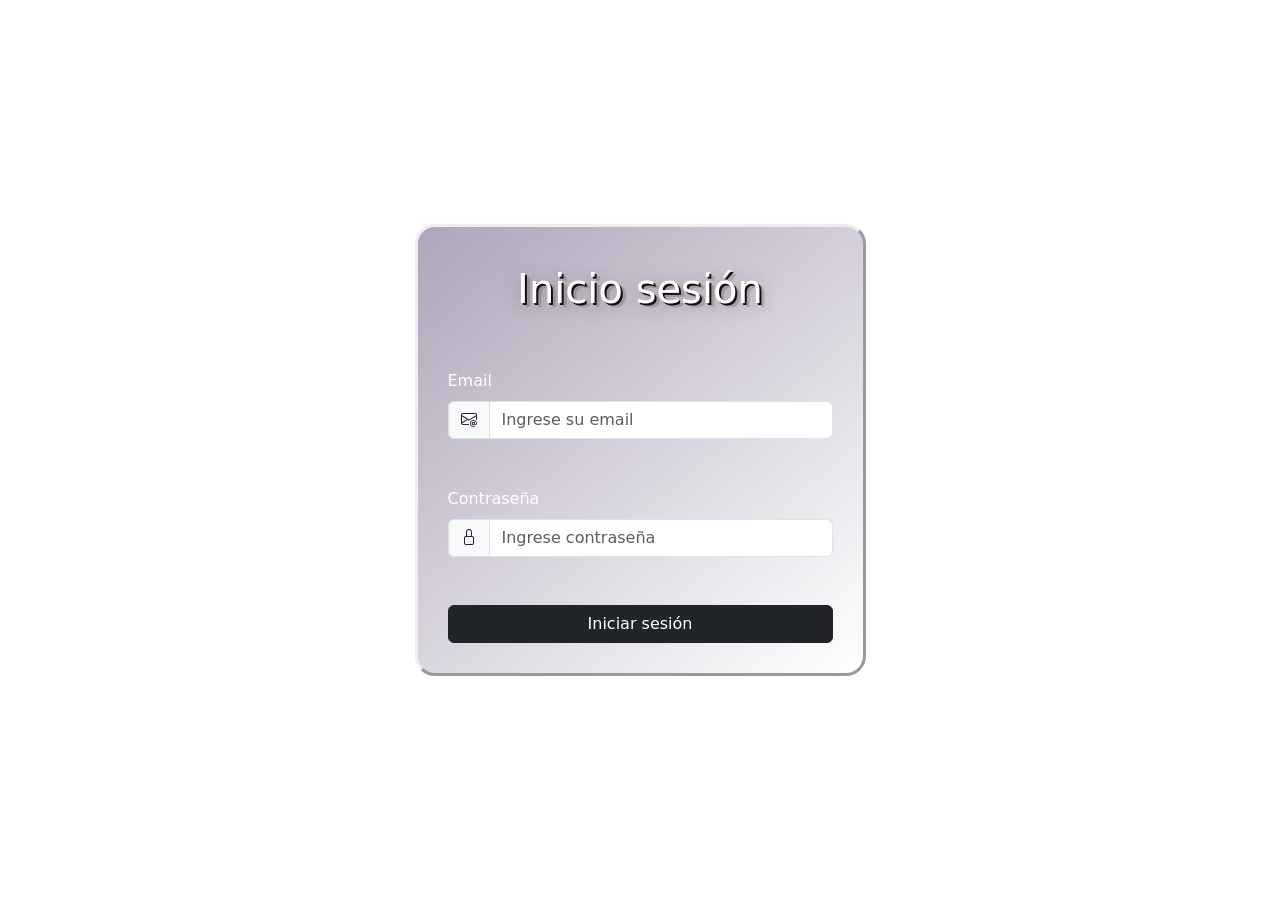
<file: index.html>
<!DOCTYPE html>
<html lang="es">

<head>
    <meta charset="UTF-8">
    <meta name="viewport" content="width=device-width, initial-scale=1.0">

    <title>login</title>

    <link rel="stylesheet" href="https://cdn.jsdelivr.net/npm/bootstrap-icons@1.13.1/font/bootstrap-icons.min.css">

    <link href="https://cdn.jsdelivr.net/npm/bootstrap@5.3.8/dist/css/bootstrap.min.css" rel="stylesheet" integrity="sha384-sRIl4kxILFvY47J16cr9ZwB07vP4J8+LH7qKQnuqkuIAvNWLzeN8tE5YBujZqJLB" crossorigin="anonymous">

    <script defer src="https://cdn.jsdelivr.net/npm/bootstrap@5.3.8/dist/js/bootstrap.bundle.min.js" integrity="sha384-FKyoEForCGlyvwx9Hj09JcYn3nv7wiPVlz7YYwJrWVcXK/BmnVDxM+D2scQbITxI" crossorigin="anonymous"></script>

    <script src="https://code.jquery.com/jquery-3.7.1.js" integrity="sha256-eKhayi8LEQwp4NKxN+CfCh+3qOVUtJn3QNZ0TciWLP4=" crossorigin="anonymous"></script>

    <!--LINK CON JS-->
    <script defer src="./assets/js/login.js"></script>

    <!--LINK CON CSS-->
    <link rel="stylesheet" href="./assets/css/style.css">
</head>

<body>
 
    <main class="d-flex justify-content-center align-items-center min-vh-100">
        <div class="container">
            <div class="row justify-content-center">
                <div class="col-12 col-sm-10 col-md-7 col-lg-5">

                    <form target="_self" id="loginForm" novalidate>

                        <div id="encabezado" class="py-2 mb-5">
                            <h1 class="mb-0 text-center">Inicio sesión</h1>
                        </div>

                        <div class="mb-5">
                            <label for="email" class="form-label">Email</label>

                            <div class="input-group has-validation">

                                <span class="input-group-text">
                                    <i class="bi bi-envelope-at"></i>
                                </span>

                                <input type="email" name="correo" id="email" class="form-control"
                                    placeholder="Ingrese su email" required>

                                <div class="invalid-feedback">
                                    Ingrese un correo válido.
                                </div>

                            </div>
                        </div>

                        <div class="mb-5">
                            <label for="password" class="form-label">Contraseña</label>

                            <div class="input-group has-validation">
                                
                                <span class="input-group-text">
                                    <i class="bi bi-lock"></i>
                                </span>
                                
                                <input type="password" name="clave" id="password" class="form-control"
                                    placeholder="Ingrese contraseña" minlength="4" maxlength="8" required>
                                
                                    <div class="invalid-feedback">
                                    La contraseña debe tener:
                                    <ul>
                                        <li>Entre 4 y 8 caracteres.</li>
                                        <li>Al menos una letra y un número</li>
                                    </ul>
                                </div>

                            </div>
                        </div>

                        <div class="alert alert-success d-none text-center" id="inicioSesion">
                            Inicio de sesión exitoso.
                        </div>

                        <div class="d-grid gap-2">
                            <button type="submit" class="btn btn-dark">Iniciar sesión</button>
                        </div>
                    </form>

                </div>
            </div>
        </div>
    </main>

</body>

</html>
</file>
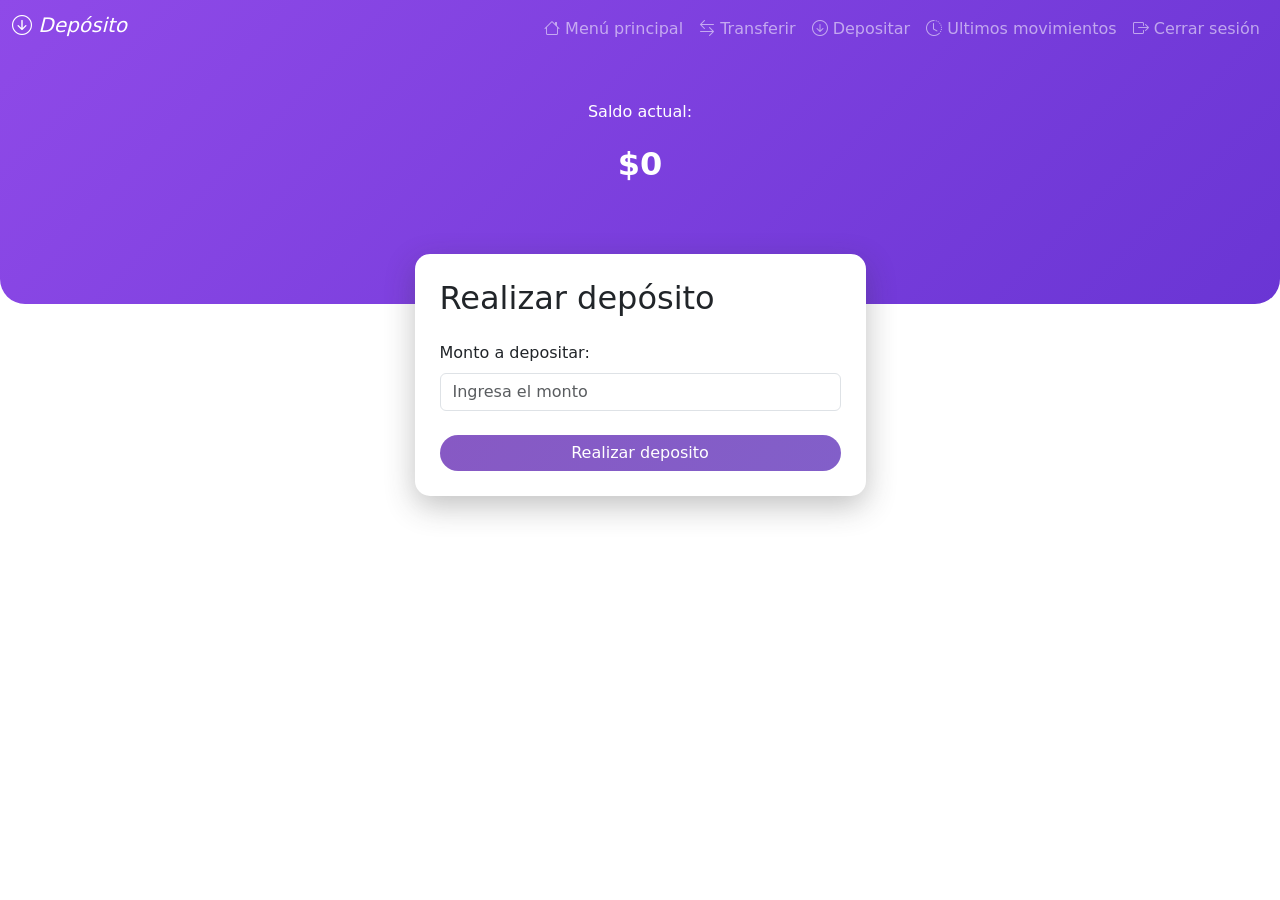
<file: deposit.html>
<!DOCTYPE html>
<html lang="es">

<head>
    <meta charset="UTF-8">
    <meta name="viewport" content="width=device-width, initial-scale=1.0">

    <title>Depósito</title>

    <link rel="stylesheet" href="https://cdn.jsdelivr.net/npm/bootstrap-icons@1.13.1/font/bootstrap-icons.min.css">

    <link href="https://cdn.jsdelivr.net/npm/bootstrap@5.3.8/dist/css/bootstrap.min.css" rel="stylesheet"
        integrity="sha384-sRIl4kxILFvY47J16cr9ZwB07vP4J8+LH7qKQnuqkuIAvNWLzeN8tE5YBujZqJLB" crossorigin="anonymous">

    <script defer src="https://cdn.jsdelivr.net/npm/bootstrap@5.3.8/dist/js/bootstrap.bundle.min.js"
        integrity="sha384-FKyoEForCGlyvwx9Hj09JcYn3nv7wiPVlz7YYwJrWVcXK/BmnVDxM+D2scQbITxI"
        crossorigin="anonymous"></script>

    <script src="https://code.jquery.com/jquery-3.7.1.js"
        integrity="sha256-eKhayi8LEQwp4NKxN+CfCh+3qOVUtJn3QNZ0TciWLP4=" crossorigin="anonymous"></script>

    <!--LINK CON JS-->
    <script defer src="./assets/js/deposit.js"></script>

    <!--LINK CON CSS-->
    <link rel="stylesheet" href="./assets/css/style.css">
</head>

<body>

    <header>
        <nav class="navbar navbar-expand-lg navbar-dark bg-transparent position-absolute w-100">
            <div class="container-fluid">

                <h1 class="navbar-brand">
                    <i class="bi bi-arrow-down-circle fs-5"> Depósito</i>
                </h1>

                <button class="navbar-toggler" type="button" data-bs-toggle="collapse" data-bs-target="#navbarWallet">
                    <span class="navbar-toggler-icon"></span>
                </button>

                <div class="collapse navbar-collapse" id="navbarWallet">
                    <ul class="navbar-nav ms-auto mb-2 mb-lg-0 text-end">
                        <li class="nav-item">
                            <a class="nav-link" href="menu.html">
                                <i class="bi bi-house"></i> Menú principal
                            </a>
                        </li>
                        <li class="nav-item">
                            <a class="nav-link" href="sendmoney.html">
                                <i class="bi bi-arrow-left-right"></i> Transferir
                            </a>
                        </li>
                        <li class="nav-item">
                            <a class="nav-link" href="deposit.html">
                                <i class="bi bi-arrow-down-circle"></i> Depositar
                            </a>
                        </li>
                        <li class="nav-item">
                            <a class="nav-link" href="transactions.html">
                                <i class="bi bi-clock-history"></i> Ultimos movimientos
                            </a>
                        </li>
                        <li class="nav-item">
                            <a class="nav-link" href="index.html">
                                <i class="bi bi-box-arrow-right"></i> Cerrar sesión
                            </a>
                        </li>
                    </ul>
                </div>
            </div>
        </nav>

        <div class="wallet-header">

            <div class=" mb- text-center">
                <p class="text-white ">Saldo actual:</p>
                <div class="saldo">
                    <p class="fw-bold">$<span id="saldoTotal">0</span></p>
                </div>
            </div>
        </div>

    </header>

    <main class="fondo-main">
        <div class="container">
            <div class="row justify-content-center">
                <div class="col-12 col-sm-10 col-md-7 col-lg-5">
                    <div class="fondo-card">

                        <h2 class="mb-4">Realizar depósito</h2>

                        <form id="depositForm">
                            <div class="mb-4">
                                <label for="montoDepositado" class="form-label">Monto a depositar:</label>
                                <input type="number" name="enviar" id="montoDepositado" class="form-control"
                                    placeholder="Ingresa el monto" min="1" step="0.01" required>
                            </div>

                            <div class="d-grid gap-2">
                                <button id="btnDepositar" class="btn btn-outline-primary">Realizar deposito</button>
                            </div>
                        </form>

                        <div id="confirmacionDeposito" class="mt-3 d-none">
                            <div class="alert alert-success text-center mb-0">
                                <strong>Depósito de $<span id="montoConfirmado"></span> realizado
                                    correctamente.</strong>
                            </div>
                        </div>

                    </div>
                </div>
            </div>
        </div>
    </main>

    <div class="toast-container position-fixed bottom-0 end-0 p-3">
        <div id="error" class="toast align-items-center text-bg-danger border-0" role="alert">
            <div class="d-flex">
                <div class="toast-body">
                    Ingrese un monto válido.
                </div>
                <button type="button" class="btn-close btn-close-white me-2 m-auto" data-bs-dismiss="toast"></button>
            </div>
        </div>
    </div>

</body>

</html>
</file>
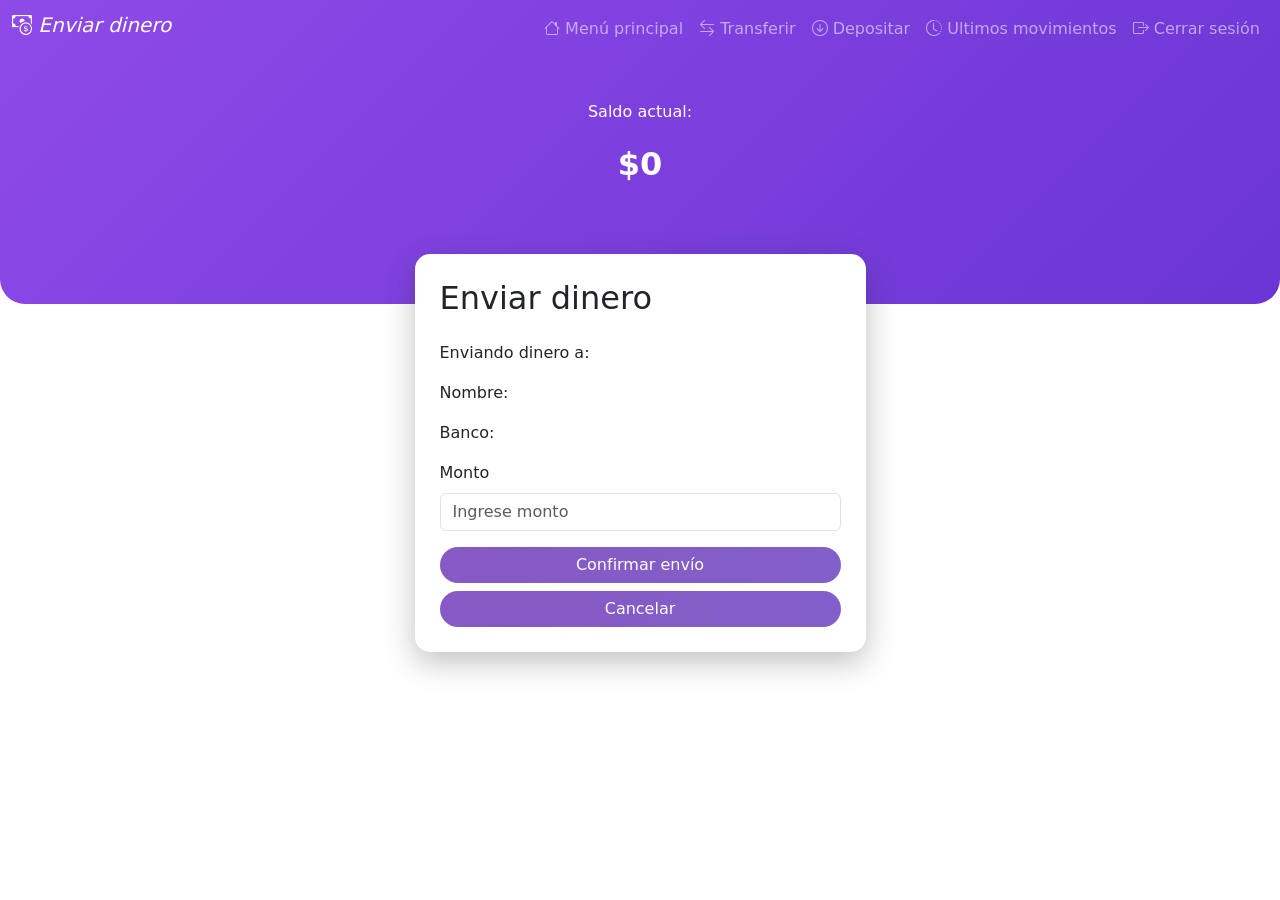
<file: enviar.html>
<!DOCTYPE html>
<html lang="es">

<head>
    <meta charset="UTF-8">
    <meta name="viewport" content="width=device-width, initial-scale=1.0">
    <title>Enviar dinero</title>

    <link rel="stylesheet" href="https://cdn.jsdelivr.net/npm/bootstrap-icons@1.13.1/font/bootstrap-icons.min.css">

    <link href="https://cdn.jsdelivr.net/npm/bootstrap@5.3.8/dist/css/bootstrap.min.css" rel="stylesheet"
        integrity="sha384-sRIl4kxILFvY47J16cr9ZwB07vP4J8+LH7qKQnuqkuIAvNWLzeN8tE5YBujZqJLB" crossorigin="anonymous">

    <script defer src="https://cdn.jsdelivr.net/npm/bootstrap@5.3.8/dist/js/bootstrap.bundle.min.js"
        integrity="sha384-FKyoEForCGlyvwx9Hj09JcYn3nv7wiPVlz7YYwJrWVcXK/BmnVDxM+D2scQbITxI"
        crossorigin="anonymous"></script>

    <script src="https://code.jquery.com/jquery-3.7.1.js"
        integrity="sha256-eKhayi8LEQwp4NKxN+CfCh+3qOVUtJn3QNZ0TciWLP4=" crossorigin="anonymous"></script>

    <!--LINK CON JS-->
    <script defer src="./assets/js/enviar.js"></script>

    <!--LINK CON CSS-->
    <link rel="stylesheet" href="./assets/css/style.css">
</head>

<body>
    <header>
        <nav class="navbar navbar-expand-lg navbar-dark bg-transparent position-absolute w-100">
            <div class="container-fluid">

                <h1 class="navbar-brand">
                    <i class="bi bi-cash-coin fs-5"> Enviar dinero</i>
                </h1>

                <button class="navbar-toggler" type="button" data-bs-toggle="collapse" data-bs-target="#navbarWallet">
                    <span class="navbar-toggler-icon"></span>
                </button>

                <div class="collapse navbar-collapse" id="navbarWallet">
                    <ul class="navbar-nav ms-auto mb-2 mb-lg-0 text-end">
                        <li class="nav-item">
                            <a class="nav-link" href="menu.html">
                                <i class="bi bi-house"></i> Menú principal
                            </a>
                        </li>
                        <li class="nav-item">
                            <a class="nav-link" href="sendmoney.html">
                                <i class="bi bi-arrow-left-right"></i> Transferir
                            </a>
                        </li>
                        <li class="nav-item">
                            <a class="nav-link" href="deposit.html">
                                <i class="bi bi-arrow-down-circle"></i> Depositar
                            </a>
                        </li>
                        <li class="nav-item">
                            <a class="nav-link" href="transactions.html">
                                <i class="bi bi-clock-history"></i> Ultimos movimientos
                            </a>
                        </li>
                        <li class="nav-item">
                            <a class="nav-link" href="index.html">
                                <i class="bi bi-box-arrow-right"></i> Cerrar sesión
                            </a>
                        </li>
                    </ul>
                </div>
            </div>
        </nav>

        <div class="wallet-header">

            <div class=" mb- text-center">
                <p class="text-white ">Saldo actual:</p>
                <div class="saldo">
                    <p class="fw-bold">$<span id="saldoTotal">0</span></p>
                </div>
            </div>

        </div>
    </header>

    <main class="fondo-main">
        <div class="container">
            <div class="row justify-content-center">
                <div class="col-12 col-sm-10 col-md-7 col-lg-5">
                    <div class="fondo-card">
                        
                        <h2 class="mb-4">Enviar dinero</h2>

                        <p>Enviando dinero a: <strong id="rut"></strong></p>
                        <p>Nombre: <strong id="nombre"></strong></p>
                        <p>Banco: <strong id="banco"></strong></p>

                        <div class="mb-3">
                            <label for="enviarMonto" class="form-label">Monto</label>
                            <input type="number" name="send" class="form-control" id="enviarMonto"
                                placeholder="Ingrese monto" min="1" required>
                        </div>

                        <div class="d-grid gap-2">
                            <button class="btn btn-outline-primary" id="btnConfirmar">Confirmar envío</button>
                            <a href="sendmoney.html" class="btn btn-primary" id="btnConfirmar">Cancelar</a>
                        </div>

                        <div id="confirmacionEnvio" class="mt-3 d-none">
                            <div class="alert alert-success text-center mb-0">
                                <strong>Se han transferido $<span id="montoEnviado"></span> correctamente.</strong>
                            </div>
                        </div>
                    </div>
                </div>
            </div>
        </div>
    </main>
</body>

</html>
</file>
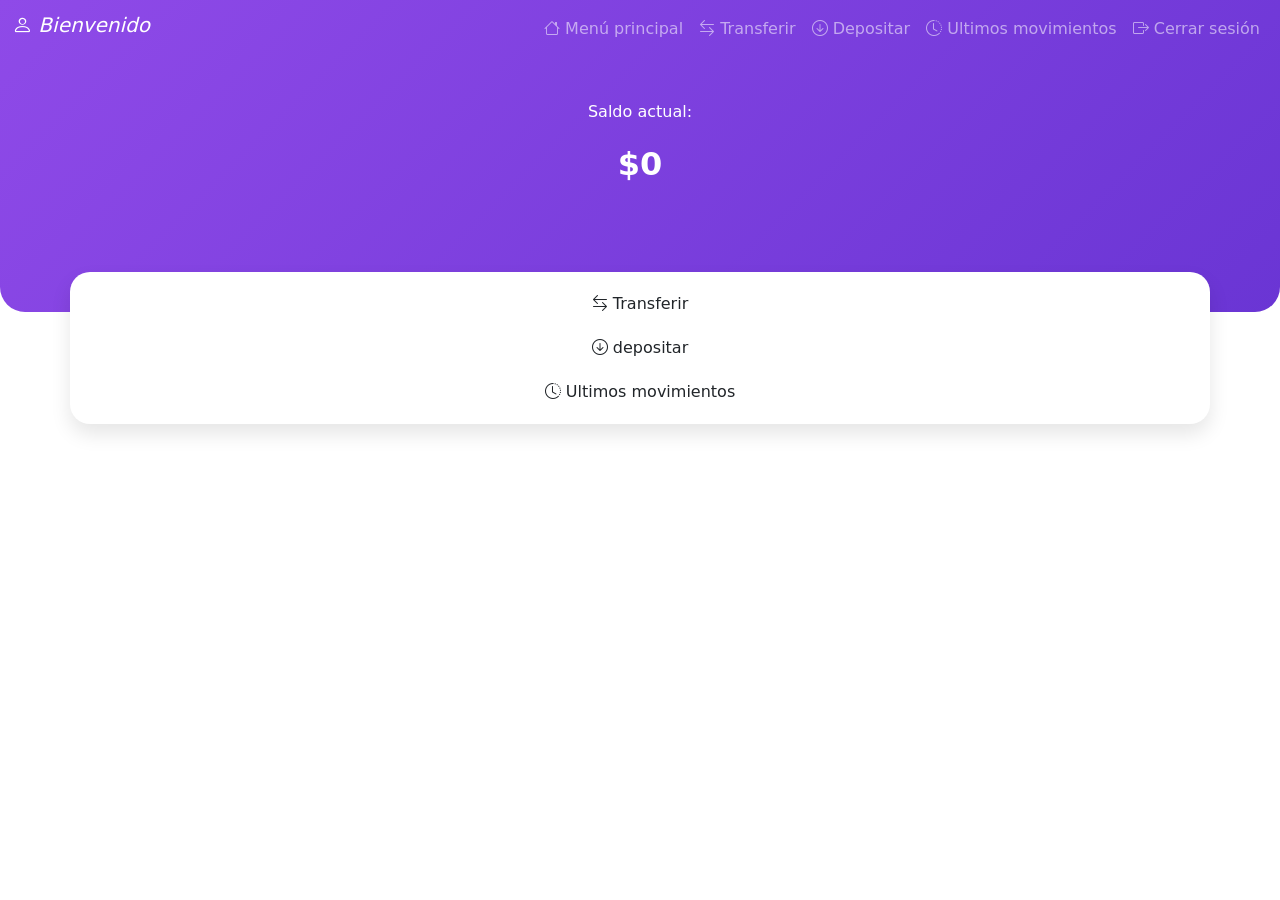
<file: menu.html>
<!DOCTYPE html>
<html lang="es">

<head>
    <meta charset="UTF-8">
    <meta name="viewport" content="width=device-width, initial-scale=1.0">
    <title>Menú principal</title>

    <link rel="stylesheet" href="https://cdn.jsdelivr.net/npm/bootstrap-icons@1.13.1/font/bootstrap-icons.min.css">

    <link href="https://cdn.jsdelivr.net/npm/bootstrap@5.3.8/dist/css/bootstrap.min.css" rel="stylesheet" integrity="sha384-sRIl4kxILFvY47J16cr9ZwB07vP4J8+LH7qKQnuqkuIAvNWLzeN8tE5YBujZqJLB" crossorigin="anonymous">

    <script defer src="https://cdn.jsdelivr.net/npm/bootstrap@5.3.8/dist/js/bootstrap.bundle.min.js" integrity="sha384-FKyoEForCGlyvwx9Hj09JcYn3nv7wiPVlz7YYwJrWVcXK/BmnVDxM+D2scQbITxI" crossorigin="anonymous"></script>

    <script src="https://code.jquery.com/jquery-3.7.1.js" integrity="sha256-eKhayi8LEQwp4NKxN+CfCh+3qOVUtJn3QNZ0TciWLP4=" crossorigin="anonymous"></script>

    <!--LINK CON JS-->
    <script defer src="./assets/js/menu.js"></script>

    <!--LINK CON CSS-->
    <link rel="stylesheet" href="./assets/css/style.css">

</head>
  
<body>
    <header>
        <nav class="navbar navbar-expand-lg navbar-dark bg-transparent position-absolute w-100">
            <div class="container-fluid">

                <h1 class="navbar-brand">
                    <i class="bi bi-person fs-5"> Bienvenido</i>
                </h1>

                <button class="navbar-toggler" type="button" data-bs-toggle="collapse" data-bs-target="#navbarWallet">
                    <span class="navbar-toggler-icon"></span>
                </button>

                <div class="collapse navbar-collapse" id="navbarWallet">
                    <ul class="navbar-nav ms-auto mb-2 mb-lg-0 text-end">
                        <li class="nav-item">
                            <a class="nav-link" href="menu.html">
                                <i class="bi bi-house"></i> Menú principal
                            </a>
                        </li>
                        <li class="nav-item">
                            <a class="nav-link" href="sendmoney.html">
                                <i class="bi bi-arrow-left-right"></i> Transferir
                            </a>
                        </li>
                        <li class="nav-item">
                            <a class="nav-link" href="deposit.html">
                                <i class="bi bi-arrow-down-circle"></i> Depositar
                            </a>
                        </li>
                        <li class="nav-item">
                            <a class="nav-link" href="transactions.html">
                                <i class="bi bi-clock-history"></i> Ultimos movimientos
                            </a>
                        </li>
                        <li class="nav-item">
                            <a class="nav-link" href="index.html">
                                <i class="bi bi-box-arrow-right"></i> Cerrar sesión
                            </a>
                        </li>
                    </ul>
                </div>
            </div>
        </nav>

        <div class="wallet-header">

            <div class=" mb-4 text-center">
                <p class="text-white">Saldo actual:</p>
                <div class="saldo">
                    <p class="fw-bold">$<span id="saldoTotal">0</span></p>
                </div>
            </div>
        </div>
    </header>

    <main class="d-flex justify-content-center align-content-center">
        <div class="container">
            <div class="row actions text-center">

                <div class="col-4 action-item btn-action" data-url="sendmoney.html">
                    <i class="bi bi-arrow-left-right"></i>
                    Transferir
                </div>
                <div class="col-4 action-item btn-action" data-url="deposit.html">
                    <i class="bi bi-arrow-down-circle"></i>
                    depositar
                </div>
                <div class="col-4 action-item btn-action" data-url="transactions.html">
                    <i class="bi bi-clock-history"></i>
                    Ultimos movimientos
                </div>

            </div>
        </div>
    </main>
</body>

</html>
</file>
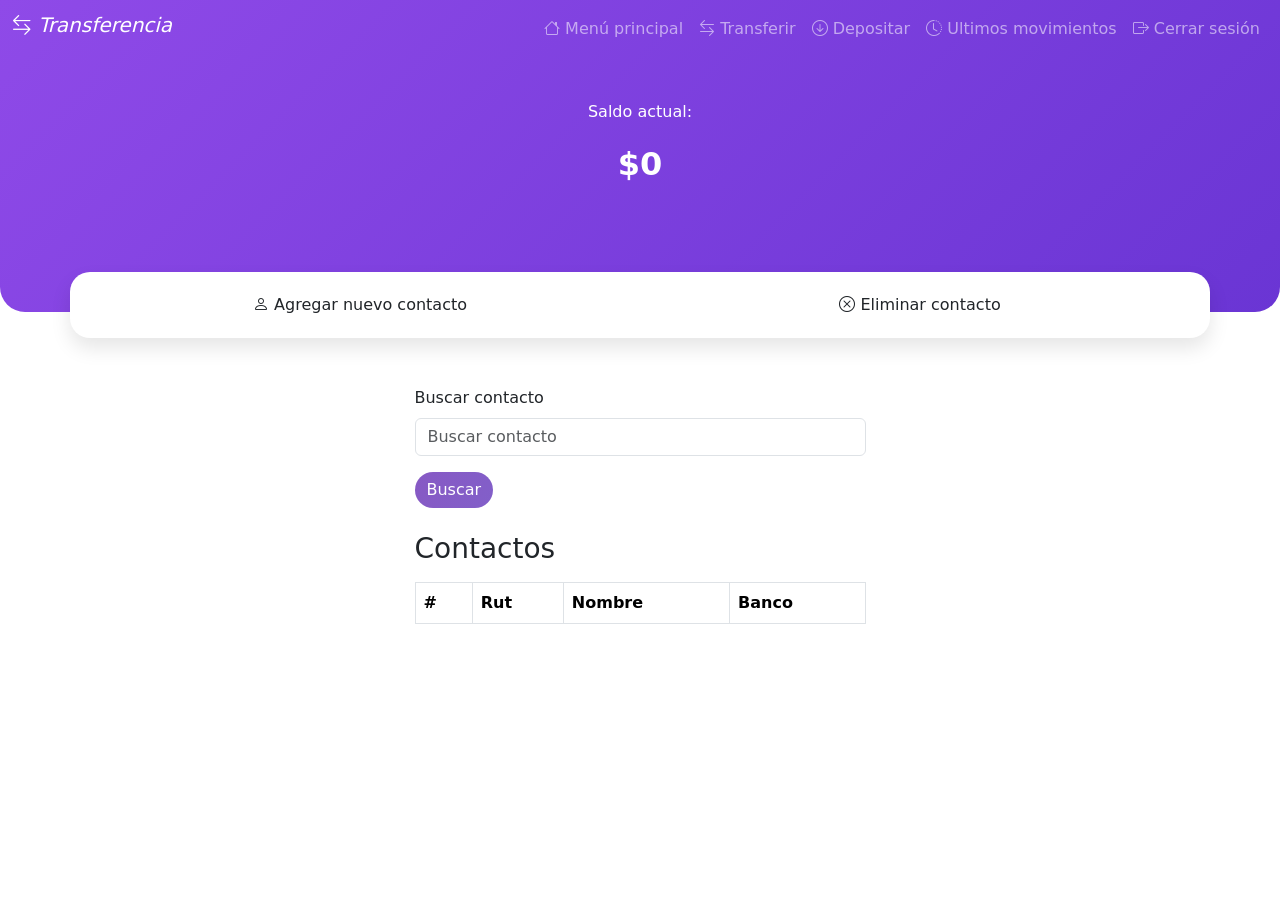
<file: sendmoney.html>
<!DOCTYPE html>
<html lang="es">

<head>
    <meta charset="UTF-8">
    <meta name="viewport" content="width=device-width, initial-scale=1.0">

    <title>Tranferencia</title>

    <link rel="stylesheet" href="https://cdn.jsdelivr.net/npm/bootstrap-icons@1.13.1/font/bootstrap-icons.min.css">

    <link href="https://cdn.jsdelivr.net/npm/bootstrap@5.3.8/dist/css/bootstrap.min.css" rel="stylesheet"
        integrity="sha384-sRIl4kxILFvY47J16cr9ZwB07vP4J8+LH7qKQnuqkuIAvNWLzeN8tE5YBujZqJLB" crossorigin="anonymous">

    <script defer src="https://cdn.jsdelivr.net/npm/bootstrap@5.3.8/dist/js/bootstrap.bundle.min.js"
        integrity="sha384-FKyoEForCGlyvwx9Hj09JcYn3nv7wiPVlz7YYwJrWVcXK/BmnVDxM+D2scQbITxI"
        crossorigin="anonymous"></script>

    <script src="https://code.jquery.com/jquery-3.7.1.js"
        integrity="sha256-eKhayi8LEQwp4NKxN+CfCh+3qOVUtJn3QNZ0TciWLP4=" crossorigin="anonymous"></script>

    <!--LINK CON JS-->
    <script defer src="./assets/js/sendmoney.js"></script>

    <!--LINK CON CSS-->
    <link rel="stylesheet" href="./assets/css/style.css">
</head>

<body>

    <header>
        <nav class="navbar navbar-expand-lg navbar-dark bg-transparent position-absolute w-100">
            <div class="container-fluid">

                <h1 class="navbar-brand">
                    <i class="bi bi-arrow-left-right fs-5"> Transferencia</i>
                </h1>

                <button class="navbar-toggler" type="button" data-bs-toggle="collapse" data-bs-target="#navbarWallet">
                    <span class="navbar-toggler-icon"></span>
                </button>

                <div class="collapse navbar-collapse" id="navbarWallet">
                    <ul class="navbar-nav ms-auto mb-2 mb-lg-0 text-end">
                        <li class="nav-item">
                            <a class="nav-link" href="menu.html">
                                <i class="bi bi-house"></i> Menú principal
                            </a>
                        </li>
                        <li class="nav-item">
                            <a class="nav-link" href="sendmoney.html">
                                <i class="bi bi-arrow-left-right"></i> Transferir
                            </a>
                        </li>
                        <li class="nav-item">
                            <a class="nav-link" href="deposit.html">
                                <i class="bi bi-arrow-down-circle"></i> Depositar
                            </a>
                        </li>
                        <li class="nav-item">
                            <a class="nav-link" href="transactions.html">
                                <i class="bi bi-clock-history"></i> Ultimos movimientos
                            </a>
                        </li>
                        <li class="nav-item">
                            <a class="nav-link" href="index.html">
                                <i class="bi bi-box-arrow-right"></i> Cerrar sesión
                            </a>
                        </li>
                    </ul>
                </div>
            </div>
        </nav>

        <div class="wallet-header">

            <div class=" mb-4 text-center">
                <p class="text-white">Saldo actual:</p>
                <div class="saldo">
                    <p class="fw-bold">$<span id="saldoTotal">0</span></p>
                </div>
            </div>

        </div>
    </header>

    <main class="d-flex flex-column justify-content-center align-items-center">

        <div class="container mb-5">
            <div class="row actions text-center">

                <div class="col-6 action-item">
                    <button type="button" class="btn-action" id="btnAgregarContacto">
                        <i class="bi bi-person"></i>
                        <span>Agregar nuevo contacto</span>
                    </button>
                </div>
                <div class="col-6 action-item">
                    <button type="button" class="btn-action" id="btnEliminarContacto">
                        <i class="bi bi-x-circle"></i>
                        <span>Eliminar contacto</span>
                    </button>
                </div>

            </div>
        </div>

        <div class="container">
            <div class="row justify-content-center">
                <div class="col-12 col-sm-10 col-md-7 col-lg-5">

                    <section>
                        <form id="formTransferencia">
                            <div class="mb-3">
                                <label for="buscar" class="form-label">Buscar contacto</label>
                                <input type="text" name="form" id="buscar" class="form-control"
                                    placeholder="Buscar contacto">
                            </div>

                            <div>
                                <button type="button" class="btn btn-outline-primary mb-4"
                                    id="btnBuscar">Buscar</button>
                            </div>

                            <h2 class="h3">Contactos</h2>

                            <table class="table table-bordered mt-3">
                                <thead>
                                    <tr>
                                        <th>#</th>
                                        <th>Rut</th>
                                        <th>Nombre</th>
                                        <th>Banco</th>
                                    </tr>
                                </thead>
                                <tbody id="tablaContactos"></tbody>
                            </table>

                            <div class="d-grid gap-2">
                                <button type="button" class="btn btn-outline-secondary mb-5" id="btnEnviar">Realizar
                                    Tranferencia</button>
                            </div>
                        </form>
                    </section>

                    <section>

                        <form id="contactoNuevo">

                            <h2 class="mb-4">Agregar contacto nuevo</h2>

                            <div class="mb-3">
                                <label for="rut" class="form-label">Rut:</label>
                                <input type="number" name="rut" id="rut" class="form-control" placeholder="Ingrese rut"
                                    required>
                            </div>

                            <div class="mb-3">
                                <label for="nombre" class="form-label">Nombre:</label>
                                <input type="text" name="nom" id="nombre" class="form-control"
                                    placeholder="Ingrese nombre" required>
                            </div>

                            <div class="mb-3">
                                <label for="apellido" class="form-label">Apellido:</label>
                                <input type="text" name="ap" id="apellido" class="form-control"
                                    placeholder="Ingrese apellido" required>
                            </div>

                            <div class="mb-4">
                                <label for="banco" class="form-label">Nombre del banco:</label>
                                <input type="text" name="bco" id="banco" class="form-control"
                                    placeholder="Ingrese banco" required>
                            </div>

                            <div class="d-grid gap-3 mb-4">
                                <button type="submit" class="btn btn-outline-primary" id="btnContacto">Agregar nuevo
                                    contacto</button>
                            </div>

                        </form>
                    </section>

                </div>
            </div>
        </div>

    </main>

</body>

</html>
</file>
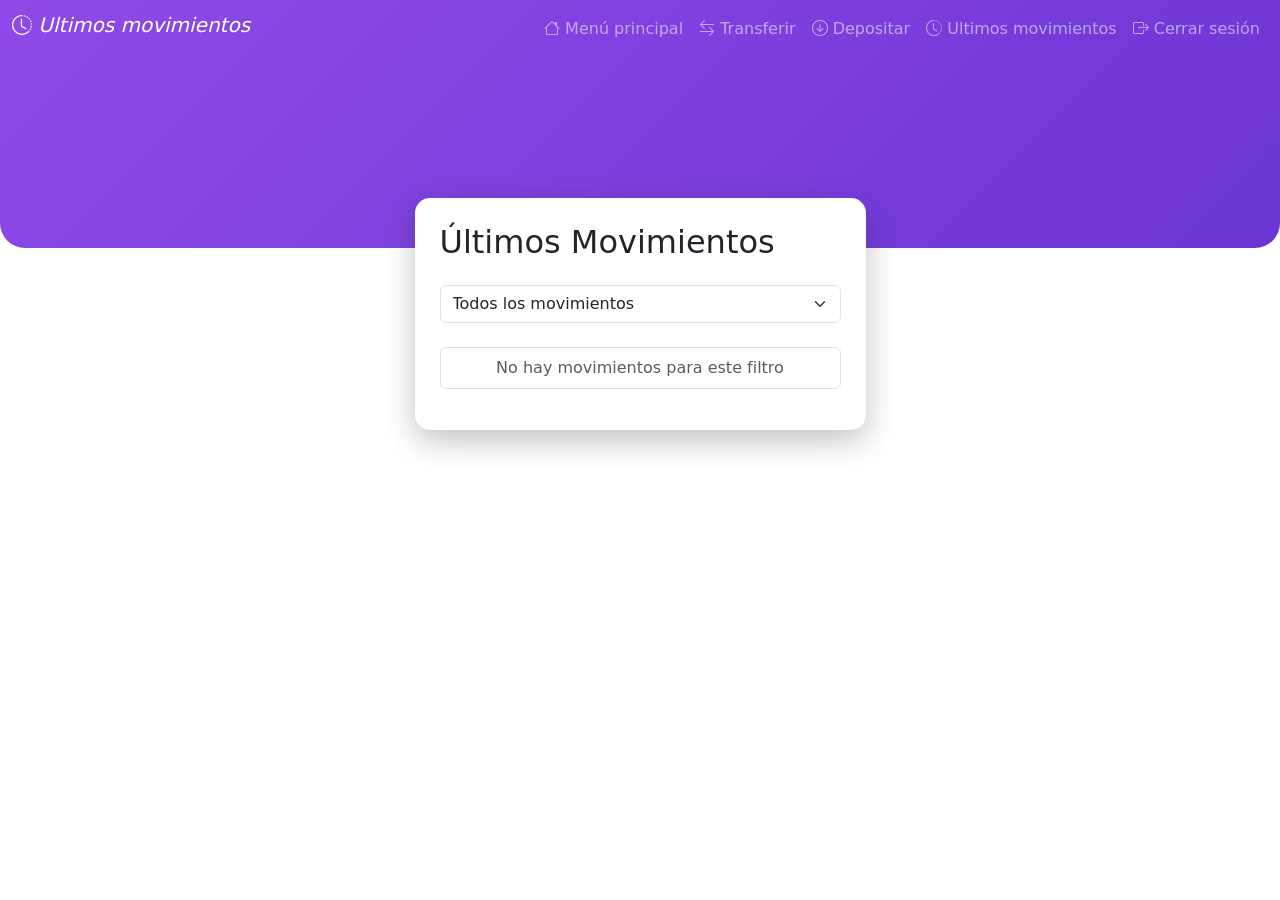
<file: transactions.html>
<!DOCTYPE html>
<html lang="es">

<head>
    <meta charset="UTF-8">
    <meta name="viewport" content="width=device-width, initial-scale=1.0">

    <title>Transacciones</title>

    <link rel="stylesheet" href="https://cdn.jsdelivr.net/npm/bootstrap-icons@1.13.1/font/bootstrap-icons.min.css">

    <link href="https://cdn.jsdelivr.net/npm/bootstrap@5.3.8/dist/css/bootstrap.min.css" rel="stylesheet"
        integrity="sha384-sRIl4kxILFvY47J16cr9ZwB07vP4J8+LH7qKQnuqkuIAvNWLzeN8tE5YBujZqJLB" crossorigin="anonymous">

    <script defer src="https://cdn.jsdelivr.net/npm/bootstrap@5.3.8/dist/js/bootstrap.bundle.min.js"
        integrity="sha384-FKyoEForCGlyvwx9Hj09JcYn3nv7wiPVlz7YYwJrWVcXK/BmnVDxM+D2scQbITxI"
        crossorigin="anonymous"></script>

    <script src="https://code.jquery.com/jquery-3.7.1.js"
        integrity="sha256-eKhayi8LEQwp4NKxN+CfCh+3qOVUtJn3QNZ0TciWLP4=" crossorigin="anonymous"></script>

    <!--LINK CON JS-->
    <script defer src="./assets/js/transactions.js"></script>

    <!--LINK CON CSS-->
    <link rel="stylesheet" href="./assets/css/style.css">
</head>

<body>

    <header>
        <nav class="navbar navbar-expand-lg navbar-dark bg-transparent position-absolute w-100">
            <div class="container-fluid">

                <h1 class="navbar-brand">
                    <i class="bi bi-clock-history fs-5"> Ultimos movimientos</i>
                </h1>

                <button class="navbar-toggler" type="button" data-bs-toggle="collapse" data-bs-target="#navbarWallet">
                    <span class="navbar-toggler-icon"></span>
                </button>

                <div class="collapse navbar-collapse" id="navbarWallet">
                    <ul class="navbar-nav ms-auto mb-2 mb-lg-0 text-end">
                        <li class="nav-item">
                            <a class="nav-link" href="menu.html">
                                <i class="bi bi-house"></i> Menú principal
                            </a>
                        </li>
                        <li class="nav-item">
                            <a class="nav-link" href="sendmoney.html">
                                <i class="bi bi-arrow-left-right"></i> Transferir
                            </a>
                        </li>
                        <li class="nav-item">
                            <a class="nav-link" href="deposit.html">
                                <i class="bi bi-arrow-down-circle"></i> Depositar
                            </a>
                        </li>
                        <li class="nav-item">
                            <a class="nav-link" href="transactions.html">
                                <i class="bi bi-clock-history"></i> Ultimos movimientos
                            </a>
                        </li>
                        <li class="nav-item">
                            <a class="nav-link" href="index.html">
                                <i class="bi bi-box-arrow-right"></i> Cerrar sesión
                            </a>
                        </li>
                    </ul>
                </div>
            </div>
        </nav>

        <div class="wallet-header">
            <div class="mb-5 text-center">

            </div>
        </div>
    </header>

    <main class="fondo-main">
        <div class="container">
            <div class="row justify-content-center">
                <div class="col-12 col-sm-10 col-md-7 col-lg-5">
                    <div class="fondo-card">
                        <h2 class="mb-4">Últimos Movimientos</h2>

                        <select name="filtro" id="filtroTransferencia" class="mb-4 form-select">
                            <option value="todos">Todos los movimientos</option>
                            <option value="ingreso">Depósitos </option>
                            <option value="envio">Transferencias</option>
                            <option value="compra">Compras</option>
                        </select>

                        <ul id="listaTransacciones" class="list-group mb-3"></ul>
                    </div>
                </div>

            </div>
        </div>
    </main>

</body>

</html>
</file>
<file: assets/css/style.css>
* {
    margin: 0;
    box-sizing: border-box;
}

#encabezado {
    text-align: center;
    text-shadow: 2px 2px 0px #111010, 5px 4px 0px rgba(0, 0, 0, 0.15), 0px 3px 19px rgba(100, 43, 27, 0.39);
}


#loginForm {
    border-style: outset;
    background: linear-gradient(140deg, #aea5b9, #ffffff);
    color: white;
    border-radius: 20px;
    padding: 30px;
}

/* HEADER */
.wallet-header {
    background: linear-gradient(135deg, #8f4ae8, #6a35d4);
    color: white;
    padding: 100px;
    border-radius: 0 0 25px 25px;
}

.saldo {
    font-size: 32px;
    font-weight: bold;
}

/* MAIN */
.fondo-main{
    margin-top: -50px;
    position: relative;
    z-index: 10;
}

.fondo-card{
    background: #ffffff;
    border-radius: 15px;
    padding: 25px;
    box-shadow: 0 10px 30px rgba(50, 50, 50, 0.3);
}

.actions {
    background: white;
    border-radius: 20px;
    padding: 10px;
    margin-top: -40px;
    box-shadow: 0 10px 20px rgba(10, 10, 10, 0.1);
}

.action-item {
    cursor: pointer;
    padding: 10px;
    border-radius: 15px;
    transition: all 0.3s ease;
}

.action-item:hover {
    background-color: #f3f0ff;
    transform: translateY(-3px);
}

.action-item:active {
    transform: scale(0.95);
}

.btn-action {
    background: none;
    border: none;
    color: inherit;
    width: 100%;
    cursor: pointer;
}


#btnEnviar {
    background: linear-gradient(1200deg, #8759c4, #825fc9);
    color: white;
    border-radius: 25px 25px 25px 25px;
    border: none;
}

#btnContacto {
    background: linear-gradient(1200deg, #8759c4, #825fc9);
    color: white;
    border-radius: 25px 25px 25px 25px;
    border: none;
}

#btnBuscar {
    background: linear-gradient(1200deg, #8759c4, #825fc9);
    color: white;
    border-radius: 25px 25px 25px 25px;
    border: none;
}

#btnDepositar {
    background: linear-gradient(1200deg, #8759c4, #825fc9);
    color: white;
    border-radius: 25px 25px 25px 25px;
    border: none;
}

#btnConfirmar{
    background: linear-gradient(1200deg, #8759c4, #825fc9);
    color: white;
    border-radius: 25px 25px 25px 25px;
    border: none;
}
</file>
